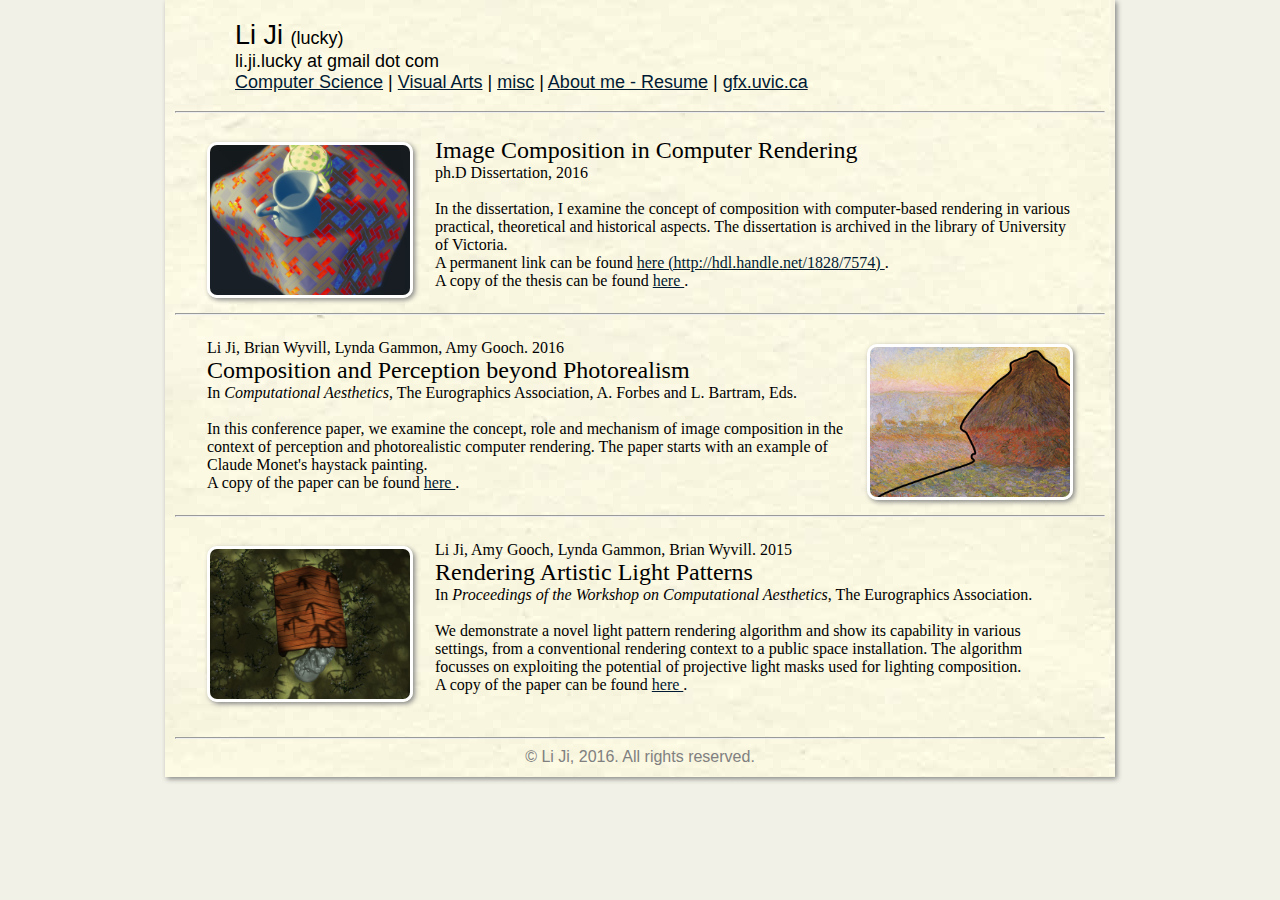
<file: index.html>
<!DOCTYPE HTML>  
  <head>  
      <meta http-equiv="refresh" content="0;computer.html">
      <script language="javascript">
          window.location.href = "computer.html"
      </script>
      <title>Page Redirection</title>
  </head>
  <body>
  <a href="computer.html">Click here to go to the home page.</a>
  </body>
  </html>
</file>
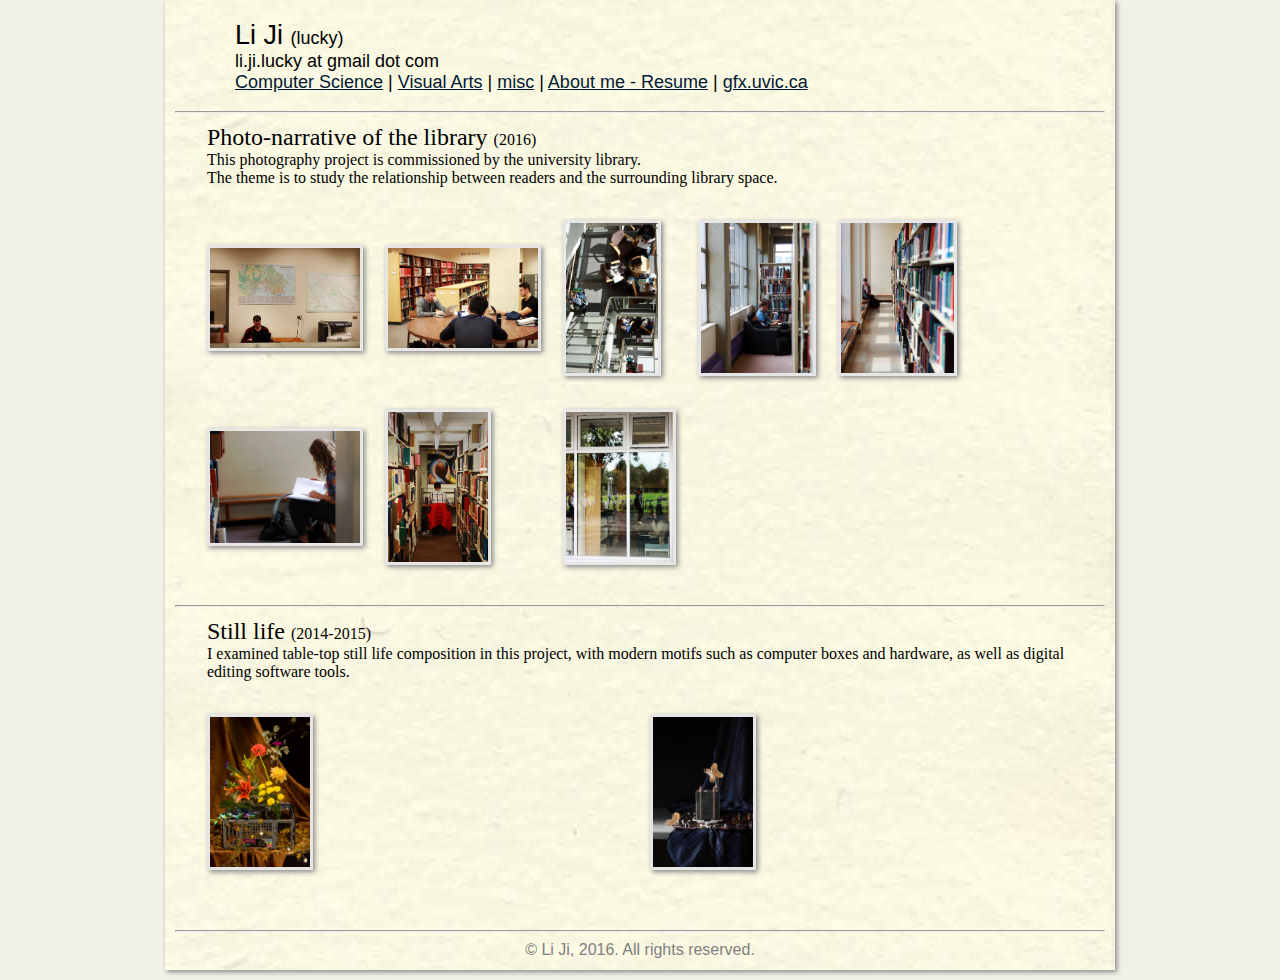
<file: arts.html>
<!DOCTYPE html>
<html>
<head>
<title>Visual Arts</title>
<link rel="stylesheet" type="text/css" href="css/master.css">
</head>

<body>

<div id="wrapper">
<script src="scripts/header.js"></script>
<div class="content">
<script src="scripts/modalbox.js"></script>
<hr>
<table>
<tr class="padbottom">
	<td colspan="5">
	<span class="largefont">Photo-narrative of the library </span>  (2016) <br>
	This photography project is commissioned by the university library. <br>
	The theme is to study the relationship between readers and the surrounding library space.
	</td> 
</tr>
<tr class="padbottom">
	<td>
	<img class="albumicon" src="images/lib2016/01.jpg" onclick="display_modal('images/lib2016/01.jpg')">
	</td>
	<td>
	<img class="albumicon" src="images/lib2016/02.jpg" onclick="display_modal('images/lib2016/02.jpg')">
	</td>
	<td>
	<img class="albumicon" src="images/lib2016/03.jpg" onclick="display_modal('images/lib2016/03.jpg')">
	</td>
	<td>
	<img class="albumicon" src="images/lib2016/04.jpg" onclick="display_modal('images/lib2016/04.jpg')">
	</td>
	<td>
	<img class="albumicon" src="images/lib2016/05.jpg" onclick="display_modal('images/lib2016/05.jpg')">
	</td>
</tr>

<tr class="padbottom">
	<td>
	<img class="albumicon" src="images/lib2016/06.jpg" onclick="display_modal('images/lib2016/06.jpg')">
	</td>
	<td>
	<img class="albumicon" src="images/lib2016/07.jpg" onclick="display_modal('images/lib2016/07.jpg')">
	</td>
	<td>
	<img class="albumicon" src="images/lib2016/08.jpg" onclick="display_modal('images/lib2016/08.jpg')">
	</td>
</tr>
</table>

<hr>

<table>
<tr class="padbottom">
	<td colspan="2">
	<span class="largefont">Still life  </span> (2014-2015) <br>
	I examined table-top still life composition in this project, with modern motifs such as computer boxes and hardware, as well as digital editing software tools. 
	</td> 
</tr>
<tr class="padbottom">
	<td>
	<img class="albumicon" src="images/stilllife_2.jpg" onclick="display_modal('images/stilllife_2.jpg')">
	</td>
	<td>
	<img class="albumicon" src="images/stilllife_1.jpg" onclick="display_modal('images/stilllife_1.jpg')">
	</td>
</tr>
</table>

</div> <!--Content-->
<div class="footer"> <hr>  &copy Li Ji, 2016. All rights reserved. </div>
</div> <!--Wrapper--> 
</body>

</html>
</file>
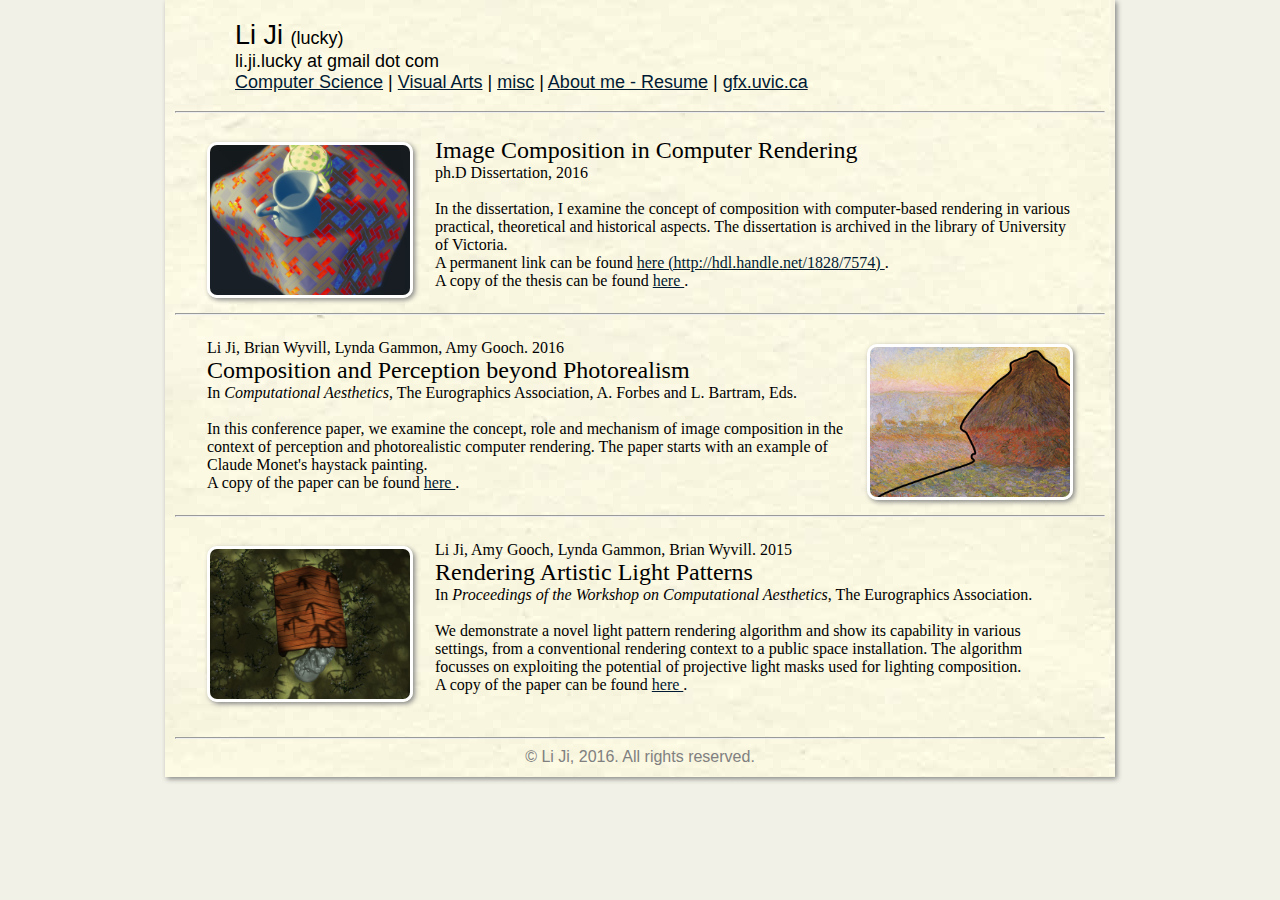
<file: computer.html>
<!DOCTYPE html>
<html>
<head>
<title>Computer Science</title>
<link rel="stylesheet" type="text/css" href="css/master.css">
</head>

<body>
<div id="wrapper">
<script src="scripts/header.js"></script>
<div class="content">
<hr>
	<table>
		<tr>
		<td><br><img class="thumbnail" src="images/overdye.jpg"></img></td>
		<td> <span class="largefont"> Image Composition in Computer Rendering </span> <br> ph.D Dissertation, 2016 <br> <br>
		In the dissertation, I examine the concept of composition with computer-based rendering in various practical, theoretical and historical aspects. The dissertation is archived in the library of University of Victoria. <br>
		A permanent link can be found <a href="http://hdl.handle.net/1828/7574">here (http://hdl.handle.net/1828/7574) </a>. <br>
		A copy of the thesis can be found <a href="documents/thesis.pdf">here </a>. <br>
		</td>
		</tr>		
	</table>
	
	<hr>

	<table>
		<tr>
		<td> Li Ji, Brian Wyvill, Lynda Gammon, Amy Gooch. 2016 <br>
		<span class="largefont"> Composition and Perception beyond Photorealism </span> <br>
		In <i>Computational Aesthetics</i>, The Eurographics Association, A. Forbes and L. Bartram, Eds. <br>
		<br>

		In this conference paper, we examine the concept, role and mechanism of image composition in the context of perception and photorealistic computer rendering. The paper starts with an example of Claude Monet's haystack painting. <br>

		A copy of the paper can be found <a href="documents/composition.pdf"> here </a>.
		<br>
		</td>
		<td><br><img class="thumbnail" src="images/haystack.jpg"></img></td>
		</tr>
	</table>

	<hr>

	<table>
		<tr>
		<td><br><img class="thumbnail" src="images/buddha.jpg"></img></td>

		<td> Li Ji, Amy Gooch, Lynda Gammon, Brian Wyvill. 2015 <br>
		<span class="largefont"> Rendering Artistic Light Patterns </span> <br>
		In <i>Proceedings of the Workshop on Computational Aesthetics</i>, The Eurographics Association.<br>
		<br>

		We demonstrate a novel light pattern rendering algorithm and show its capability in various settings, from a conventional rendering context to a public space installation. The algorithm focusses on exploiting the potential of projective light masks used for lighting composition.<br>

		A copy of the paper can be found <a href="documents/light.pdf"> here </a>.
		<br>
		</td>
		
		</tr>
	</table>

</div> <!--Content-->
<div class="footer"> <hr>  &copy Li Ji, 2016. All rights reserved. </div>
</div> <!--Wrapper--> 
</body>

</html>
</file>
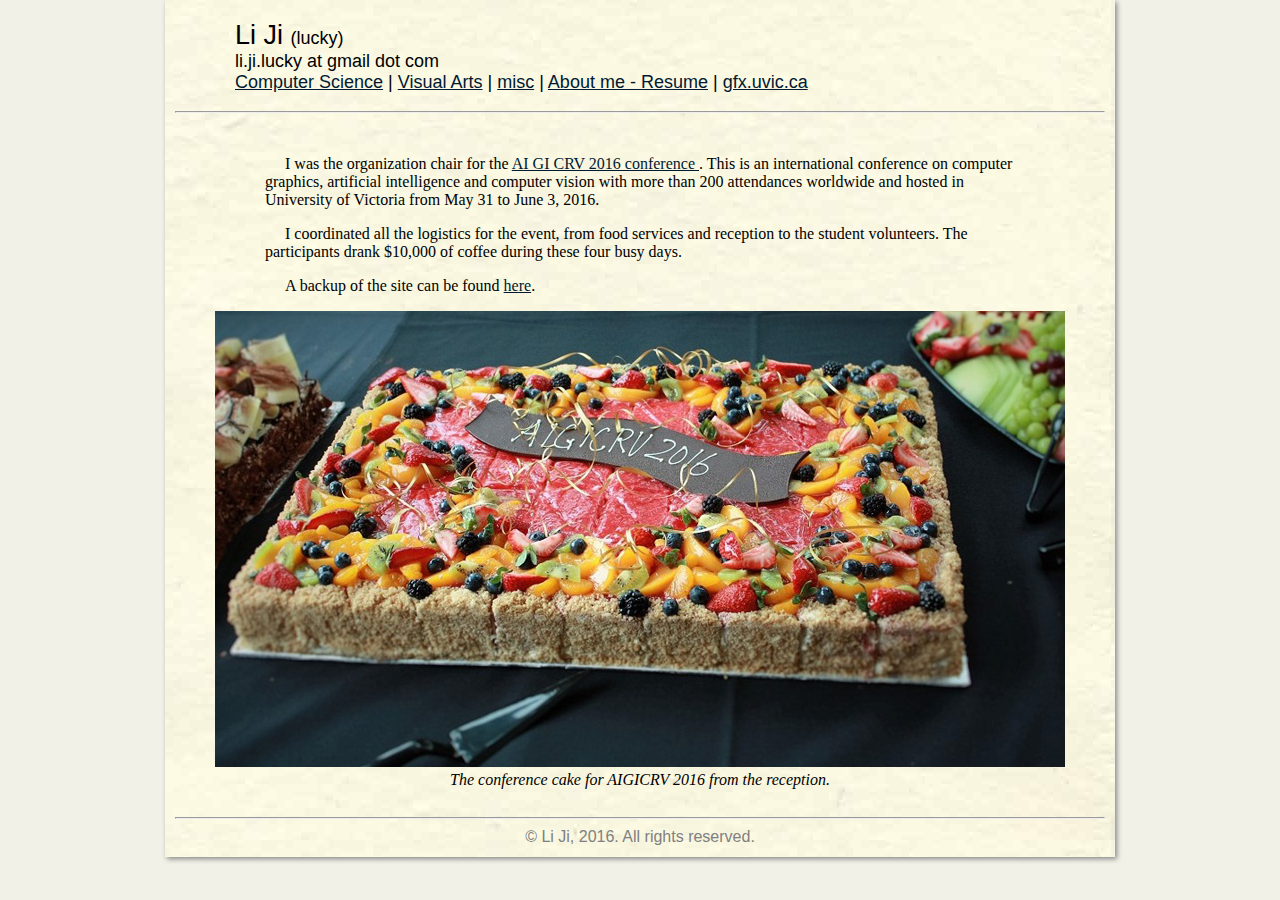
<file: misc.html>
<!DOCTYPE html>
<html>
<head>
<title>misc</title>
<link rel="stylesheet" type="text/css" href="css/master.css">
</head>

<body>
<div id="wrapper">
<script src="scripts/header.js"></script>
<div class="content">
<hr>

<div id="restrictedtext">
<br>
<p>I was the organization chair for the <a href="http://aigicrv.org/aigicrv2016/index.html"> AI GI CRV 2016 conference </a>. This is an international conference on computer graphics, artificial intelligence and computer vision with more than 200 attendances worldwide and hosted in University of Victoria from May 31 to June 3, 2016.</p> 
<p>I coordinated all the logistics for the event, from food services and reception to the student volunteers. The participants drank $10,000 of coffee during these four busy days.</p>

<p> A backup of the site can be found <a href="aigicrv2016backup/index.html">here</a>.</p>
</div>

<p>

<center><img src="images/aigicrvcake.jpg"> <br>
<i>The conference cake for AIGICRV 2016 from the reception.</i>
</center>



</div> <!--Content-->
<div class="footer"> <hr>  &copy Li Ji, 2016. All rights reserved. </div>
</div> <!--Wrapper--> 
</body>

</html>
</file>
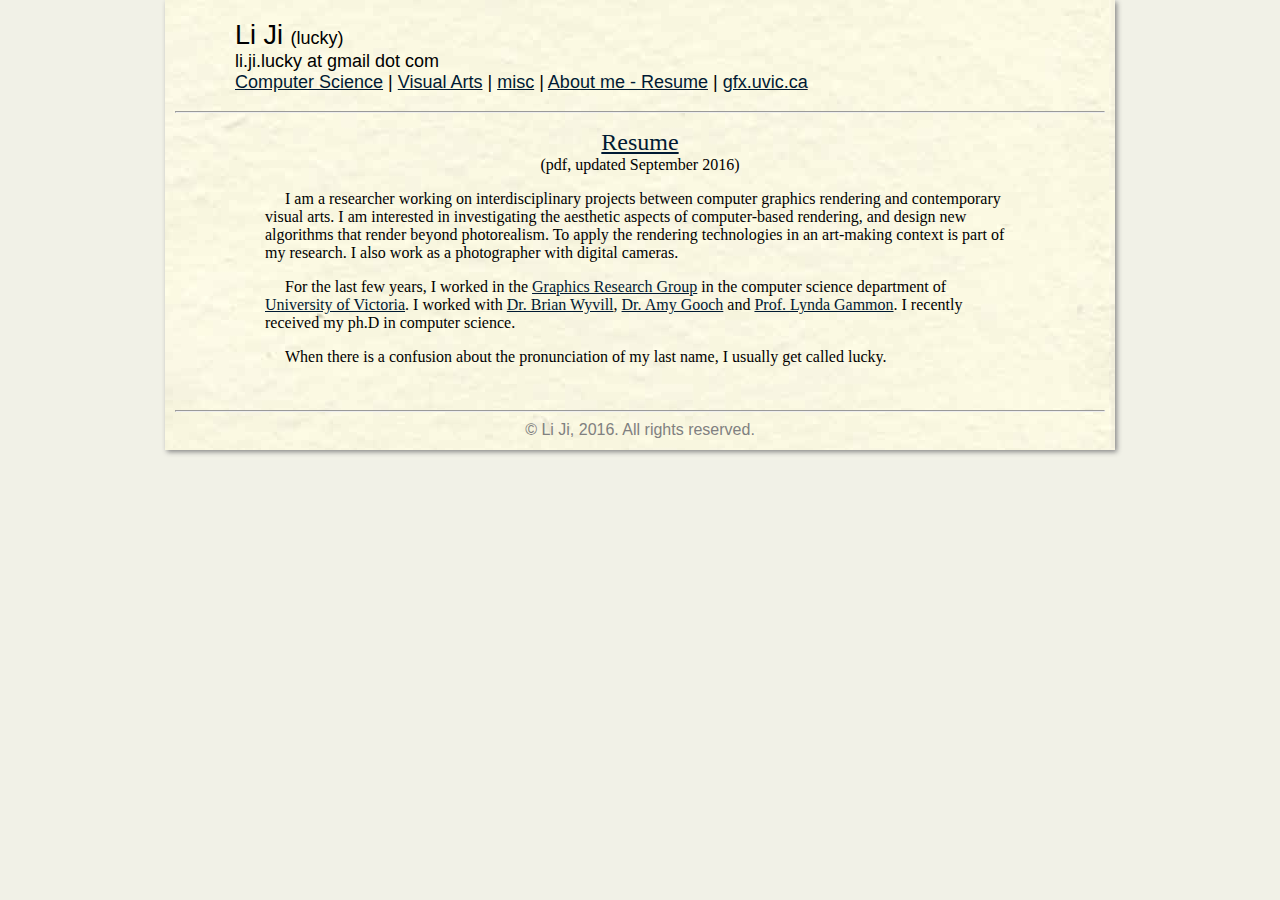
<file: resume.html>
<!DOCTYPE html>
<html>
<head>
<title>About me</title>
<link rel="stylesheet" type="text/css" href="css/master.css">
</head>

<body>
<div id="wrapper">
<script src="scripts/header.js"></script>
<div class="content">
<hr>

<center> 
<p>
<span class="largefont"> <a href="documents/Resume_2016.pdf" target="_blank"> Resume</a> </span> <br>
(pdf, updated September 2016) </center>

<p>
<div id="restrictedtext">
<p>I am a researcher working on interdisciplinary projects between computer graphics rendering and contemporary visual arts. I am interested in investigating the aesthetic aspects of computer-based rendering, and design new algorithms that render beyond photorealism. To apply the rendering technologies in an art-making context is part of my research. I also work as a photographer with digital cameras.</p>

<p>For the last few years, I worked in the <a href="http://gfx.uvic.ca/people/index.php" target="_blank">Graphics Research Group</a> in the computer science department of <a href="http://www.uvic.ca/" target="_blank">University of Victoria</a>. I worked with <a href="http://webhome.cs.uvic.ca/~blob/" target="_blank">Dr. Brian Wyvill</a>, <a href="https://engineering.tamu.edu/cse/people/gooch-amy" target="_blank">Dr. Amy Gooch</a> and <a href="http://lyndagammon.ca/" target="_blank">Prof. Lynda Gammon</a>. I recently received my ph.D in computer science.</p>

<p> When there is a confusion about the pronunciation of my last name, I usually get called lucky.</p>
</div>

</div> <!--Content-->
<div class="footer"> <hr>  &copy Li Ji, 2016. All rights reserved. </div>
</div> <!--Wrapper--> 
</body>

</html>
</file>
<file: css/master.css>
body {	
	color: black;
	height: 100%;
	font-family: Arial, sans-serif;	
	text-align: center;
	min-width: 950px;
    background-color: #f1f1e7;
    margin: 0;
    padding: 0;
    border-style: none;
	vertical-align: baseline;
}

.header {
	padding-top: 20px;	
	padding-left : 70px;
    font-family: "Lucida Sans Unicode", "Lucida Grande", sans-serif;
    font-size: 18px;
    color: black;
}

.largefont
{
	font-size: 150%;
}

#wrapper {
	text-align: left;
	width: 950px;
	height: 100%;
	margin-left: auto;
	margin-right: auto;
	margin-bottom: 10px;
	background-color: #ffffe6;
	background-image: url("../images/paperbk.jpg");
	background-repeat: repeat-y;
	box-shadow: 2px 2px 5px #888888;
}
	

div.content{
	color:black;
	font-family: "Palatino Linotype", "Book Antiqua", Palatino, serif;	
	padding: 10px;

}

#restrictedtext
{
	width:750px;
	margin-left: auto;
	margin-right: auto;	
	text-indent: 20px;
}

.thumbnail{
	width: 200px;
	height: 150px;
	border-radius: 10px;
	border-color: white;
	border-style: solid;
	box-shadow: 2px 2px 5px #888888;
}

.albumicon
{
	display: block;
	max-width: 150px;
	max-height: 150px;	
	width:auto;
	height:auto;
	border-color: #e6e6e6;
	border-style: solid;
	box-shadow: 2px 2px 5px #888888;
}

.albumicon:hover
{
	border-color: #4080bf;
}

table
{
	padding-left: 20px;
	padding-right: 20px;
}

td
{
	padding-left: 10px;
	padding-right: 10px;
}

tr.padbottom > td
{
	padding-bottom: 30px;
}

a:link
{
	color: #001a33;	
}
a:visited
{
	color: #001a33;
}
a:hover
{
	color: #4080bf;
}
a:active
{
	color: #4080bf;
}

div.footer {
    padding: 10px;
    text-align: center;
    color: grey;
    line-height: 20px;
}

.modal {
    display: none; /* Hidden by default */
    position: fixed; /* Stay in place */
    z-index: 1; /* Sit on top */
    padding-top: 100px; /* Location of the box */
    padding-bottom: 100px;
    left: 0;
    top: 0;
    bottom: 0;
    right: 0;
    margin-left: auto;
    margin-right: auto;
    width: 950px; 
    height: 100%; /* Full height */
    overflow: auto; /* Enable scroll if needed */
    background-color: rgb(0,0,0); /* Fallback color */
    background-color: rgba(0,0,0,0.9); /* Black w/ opacity */
}

/* Modal Content (image) */
.modal-content {
    margin: auto;
    display: block;   
    max-width: 700px;
    max-height: 700px;
     width: auto;
     height:auto;
}

.modal-bottom{
	height: 200px;
}

/*close button*/
.close {
    position: absolute;
    top: 15px;
    right: 35px;
    color: #f1f1f1;
    font-size: 40px;
    font-weight: bold;
    transition: 0.3s;
}

.close:hover,
.close:focus {
    color: #cce6ff;
    text-decoration: none;
    cursor: pointer;
}
</file>
